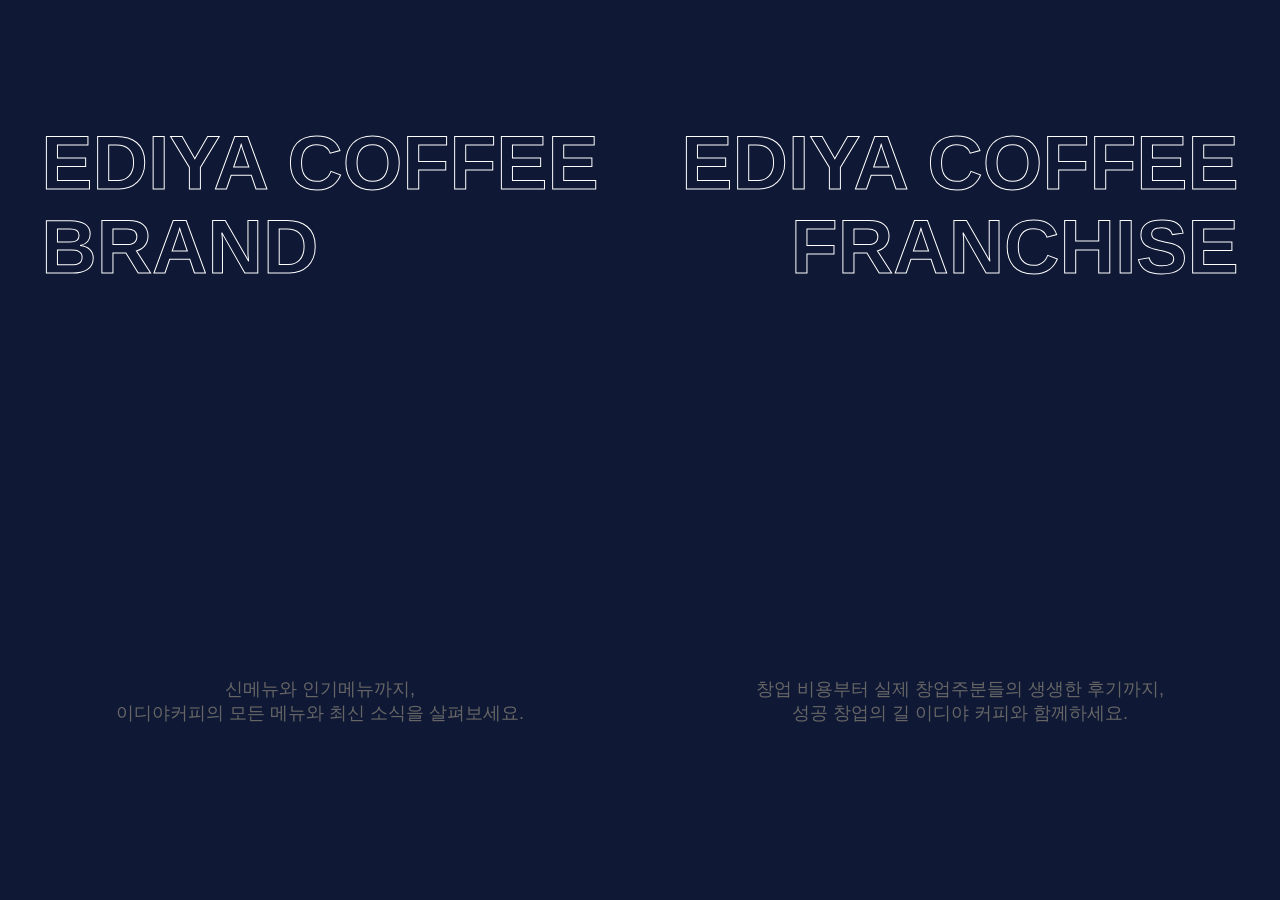
<file: Code/intro.html>
<!DOCTYPE html>
<html lang="ko">
  <head>
    <meta charset="UTF-8" />
    <meta name="viewport" content="width=device-width, initial-scale=1.0" />
    <link rel="shortcut icon" type="image/x-icon" href="./images/ED_icon.png" />
    <title>EDIYA COFFEE</title>
    <link rel="stylesheet" href="./css/intro.css" />
    <script>
      window.addEventListener("DOMContentLoaded", () => {
        const taga = document.querySelectorAll(".hoverplay");
        taga.forEach((ele) => {
          ele.addEventListener("mouseover", function () {
            ele.querySelector(".vid").play();
          });
          ele.addEventListener("mouseout", function () {
            ele.querySelector(".vid").pause();
          });
        });
      });
    </script>
  </head>
  <body>
    <div id="intro_all">
      <a href="index.html" class="hoverplay">
        <div class="half">
          <div class="container">
            <h2>EDIYA COFFEE<br />BRAND</h2>
            <div class="con">
              <video
                class="vid l_vid"
                src="./images/ed_l_vid.mp4"
                muted
                loop
              ></video>
              <p>
                신메뉴와 인기메뉴까지,<br />이디야커피의 모든 메뉴와 최신 소식을
                살펴보세요.
              </p>
            </div>
          </div>
        </div>
      </a>
      <a href="#" class="hoverplay">
        <div class="half h_r">
          <div class="container">
            <h2 id="textrtl">EDIYA COFFEE<br />FRANCHISE</h2>
            <div class="con">
              <video
                class="vid"
                src="./images/ed_r_vid.mp4#t=6,10"
                muted
                loop
              ></video>
              <p>
                창업 비용부터 실제 창업주분들의 생생한 후기까지,<br />성공
                창업의 길 이디야 커피와 함께하세요.
              </p>
            </div>
          </div>
        </div>
      </a>
    </div>
  </body>
</html>
</file>
<file: Code/css/intro.css>
@charset "utf-8";
/* EDIYA COFFEE PJ 인트로 페이지 CSS - intro.css */

@import url(./reset.css);

/* 공사중! */
* {
  /* outline: 1px dotted yellow; */
}

body {
  height: 100vh;
  background-color: #253b82;
}

#intro_all {
  width: 100%;
  height: 100%;
  display: flex;
}

#intro_all > a {
  width: 100%;
  height: 100%;
}

#intro_all > a:hover .half::before {
  background: rgba(0, 0, 0, 0);
}

#intro_all > a:hover .container h2 {
  -webkit-text-fill-color: rgba(255, 255, 255, 1);
}

.half {
  flex: 1;
  width: 100%;
  height: 100%;
  position: relative;
  display: flex;
  justify-content: center;
  align-items: center;
  /* .container h2의 부모 */
  /* overflow: hidden; */
}

.half::before {
  content: "";
  position: absolute;
  top: 0;
  left: 0;
  height: 100%;
  width: 100%;
  background: rgba(0, 0, 0, 0.6);
  transition: all 0.8s;
}

.container h2 {
  position: absolute;
  top: 120px;
  left: 50%;
  transform: translateX(-50%);
  font-family: "Nunito Sans", sans-serif;
  font-size: min(6vw,10rem);
  font-weight: 900;
  line-height: 110%;
  -webkit-text-stroke: 1px #fff;
  -webkit-text-fill-color: rgba(255, 255, 255, 0);
  white-space: nowrap;
}

#textrtl {
  direction: rtl;
}

.con {
  text-align: center;
  margin: 0 auto;
}

.con p {
  font-family: "Noto Sans KR", sans-serif;
  font-size: min(2vw,1.8rem);
  color: #fff;
  padding: 4.5vh 0;
}

.vid {
  height: min(50vw, 600px);
  width: min(50vw, 600px);
  object-fit: cover;
}

.l_vid {
  height: min(50vw, 600px);
  width: 650px;
}

/* 미디어쿼리 */
@media screen and (max-width: 1360px) {
  .vid {
    height: min(40vw, 500px);
    width: min(40vw, 500px);
    object-fit: cover;
  }
}
@media screen and (max-width: 900px) {
  #intro_all{
    flex-direction: column;
  }

  .con p {
    padding: 5% 0;
  }
}
@media screen and (max-width: 800px) {
  .vid {
    height: min(50vw, 500px);
    width: min(50vw, 500px);
  }
}
@media screen and (max-width: 650px) {
  .vid {
    height: min(60vw, 500px);
    width: min(60vw, 500px);
  }
}
</file>
